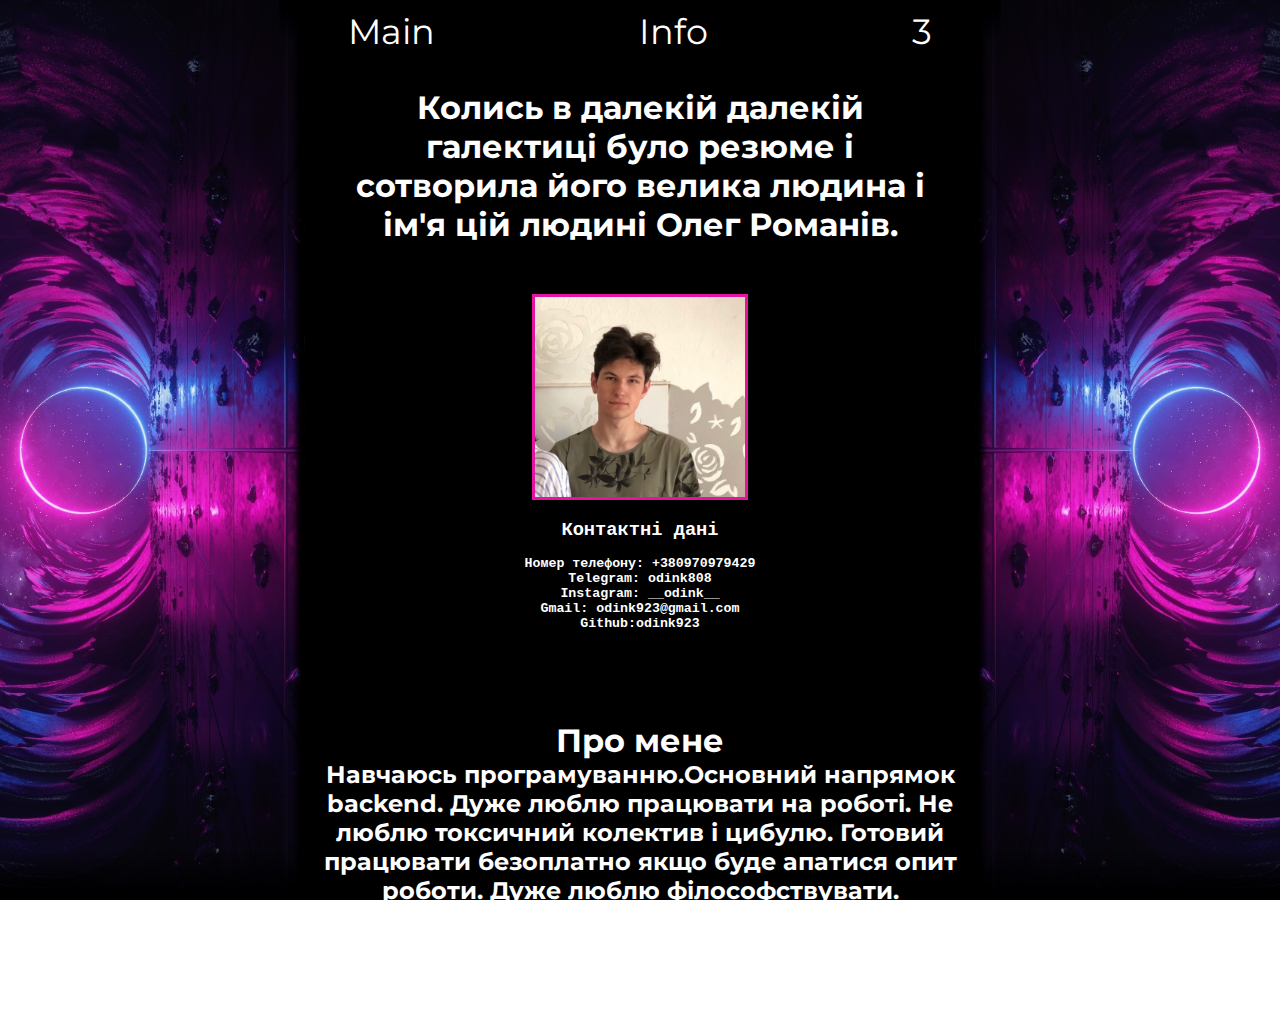
<file: index.html>
<!DOCTYPE html>
<html lang="en">
<head>
    <meta charset="UTF-8">
    <meta http-equiv="X-UA-Compatible" content="IE=edge">
    <meta name="viewport" content="width=device-width, initial-scale=1.0">
    <title>Document</title>
    <link rel="stylesheet" href="style.css">
    <link rel="preconnect" href="https://fonts.gstatic.com/" crossorigin> <link href="https://fonts.googleapis.com/css2?family=Montserrat:wght@700&display=swap" rel="stylesheet">
</head>
<body class="pageheader back ">
   
    <div class="menu" >
        <div class="now ">
            <ul>
                <li ><a  href="index.html">Main</a></li>
                <li><a  href="info.html">Info</a></li>
                <li><a  href="three.html">3</a></li>
            </ul>
        </div>
    </div>
     
        <div class="styletext">

            <h1>Колись в далекій далекій галектиці було
                резюме і сотворила його велика людина і
                ім'я цій людині Олег Романів. 
                </h1>
        </div>
      
    <div class="blok1" >
        
       <div class="img1">
            <img src="man.jpg" width="210px" class="border" height="200px">
        </img>
        <h3 class="styletext">Контактні дані</h3>
        <h5 class="styletext">Номер телефону:
        +380970979429<br>
        Telegram:
        odink808<br>
        Instagram:
        __odink__<br>
        Gmail: odink923@gmail.com<br>
        Github:odink923<br></h3>
       </div>
       <div class="withme styletext" >
           <h1 >Про мене</h1 >
           <h2>Навчаюсь програмуванню.Основний
               напрямок backend. Дуже люблю 
               працювати на роботі. Не люблю 
               токсичний колектив і цибулю.
               Готовий працювати безоплатно
               якщо буде апатися опит роботи.
               Дуже люблю філософствувати.
               Шкідливі звички курю.
               У мене є мрія стати сенйором
               працювати віддаленно і подорожувати
               по світу.І було б дуже круто якби
               ви взяли мене на роботу.
               </h2>
       </div>
     
    </div>   
</body>
</html>
</file>
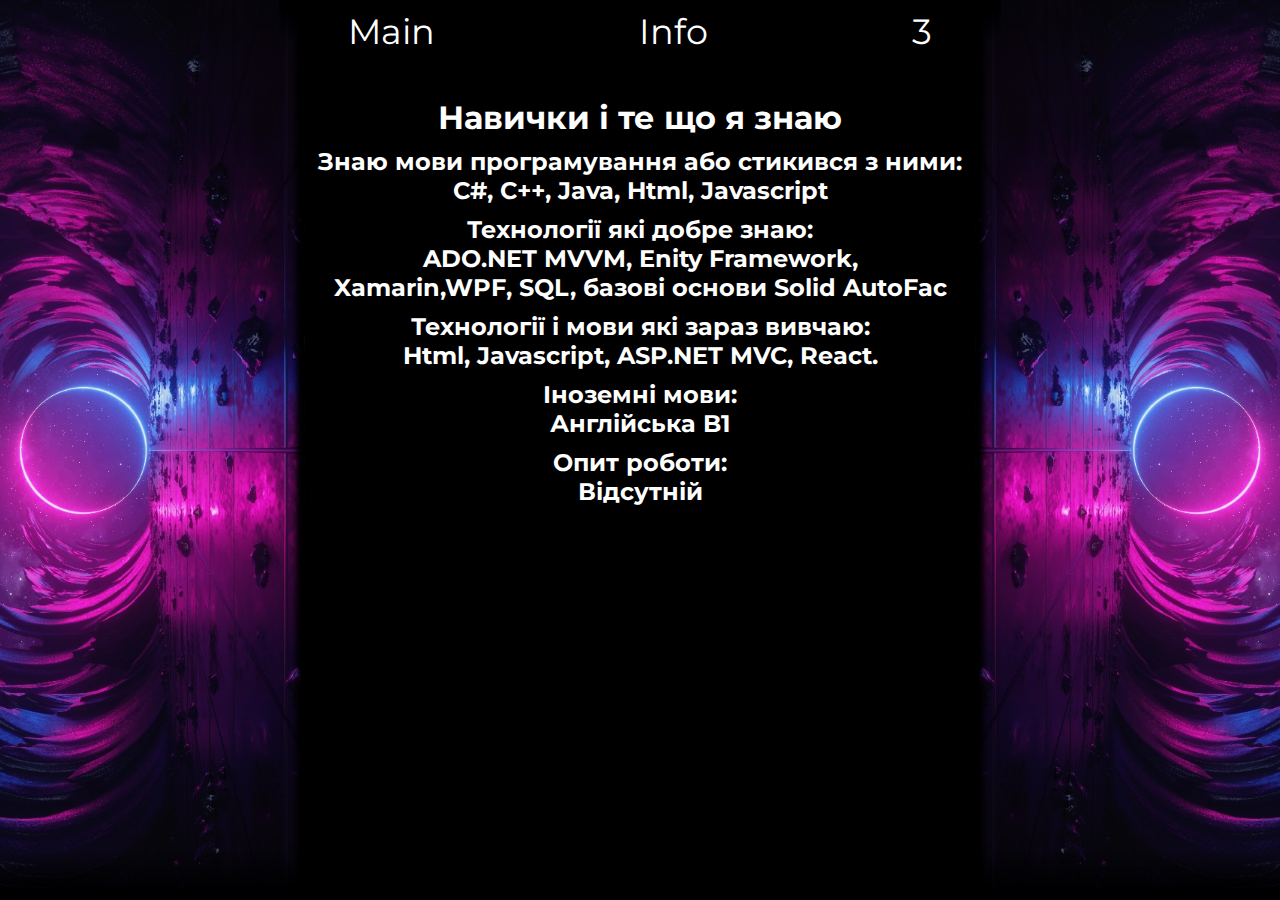
<file: info.html>
<!DOCTYPE html>
<html lang="en">
<head>
    <meta charset="UTF-8">
    <meta http-equiv="X-UA-Compatible" content="IE=edge">
    <meta name="viewport" content="width=device-width, initial-scale=1.0">
    <title>info</title>
    <link rel="stylesheet" href="style.css">
    <link rel="preconnect" href="https://fonts.gstatic.com/" crossorigin> <link href="https://fonts.googleapis.com/css2?family=Montserrat:wght@700&display=swap" rel="stylesheet">
</head>
<body class="pageheader back">
    <div class="menu" >
        <div class="now ">
            <ul>
                <li ><a  href="index.html">Main</a></li>
                <li><a  href="info.html">Info</a></li>
                <li><a  href="three.html">3</a></li>
            </ul>
        </div>
    </div>
    <div class="styletext">
    <div class="styletext1">
    <h1>Навички і те що я знаю</h1>
    <div class="styletext1">
    <h2>Знаю мови програмування або стикився з ними:<br>
        C#, C++, Java, Html, Javascript<br>
    </h2>
    </div>
    <div class="styletext1">
    <h2>Технології які добре знаю:<br>
        ADO.NET MVVM, Enity Framework,<br>
        Xamarin,WPF, SQL, базові основи Solid
        AutoFac<br>
    </h2>
    </div>
    <div class="styletext1">
    <h2>
        Технології і мови які зараз вивчаю:<br>
        Html, Javascript, ASP.NET MVC, React.<br>
    </h2>
    </div>
    <div class="styletext1">
    <h2>
        Іноземні мови:<br>
        Англійська B1<br>
    </h2>
    </div>
    <div class="styletext1">
    <h2>
        Опит роботи:<br>
        Відсутній<br>
    </h2>
</div>
</div>
    </div>

</body>
</html>
</file>
<file: style.css>
*{padding: 0px;
margin: 0px;
font-family: 'Montserrat', sans-serif;
}
body{
    text-align: center;
}


.border {
    border: 3px solid #e2159e;
 
}
.radius{
    border-radius: 50px;
}
.radius1{
    border-radius: 50px 0px 0px 50px;
}
.radius2{
    border-radius: 0px 50px 50px 0px;
}

.pageheader{
    background-image: url(YIZDoP.jpg);
    align-items: center;
    
    
}
.back
{
    
    background-repeat: no-repeat;
    background-position: center center;
    background-attachment: fixed;
    -webkit-background-size: cover;
    -moz-background-size: cover;
    -o-background-size: cover;
    background-size: cover;
}
.lol{
    align-items: center;
    display: inline-block;
}
.styletext1{
    margin-top: 10px;
}

.styletext{
    color: #fff;
    text-align: center;
    display: inline-block;
    font-family: 'Courier New', Courier, monospace;
    width: 90%;
    margin-top: 15px;
}
.styletext h1{
    margin-top: 20px;
    width: 50%;
    display: inline-block;
}



.menu{
    text-align: center;
    margin-top: 10px;
}

.now li{
    display: inline;
}
.now ul{
    width: auto;
    /* border: 2px solid rgb(220, 0, 154); */

    
}
a{
    text-decoration: none;
    font-size: 35px;
    padding: 100px;
    padding-top: 5px;
    padding-bottom: 2px;
    
    color: #fff;
}


 a:hover{
    border-radius: 50px 50px 50px 50px;
    background-color: rgb(220, 0, 154);
}

.block1{
    display: inline-block;
   
    
}
.withme{
    display: inline-block;
    width: 25%;
    margin-top: 70px;

   
}

.img1{
    display: inline-block;
    width: 20%;
    
}



@media only screen and (max-width: 760px) {
    /* For desktop: */
  
    .mycol-2 {width: 70%;}
    .now li{display: block; margin-top: 15px; }
    .licol-1{width: 100%;}
  }
  @media only  screen and (max-width: 1340px){
      .withme{display: inline-block;  text-align: center; width: 50%}
      .img1{display: inline-block; margin-top: 50px;  width: 50%}

  }
</file>
